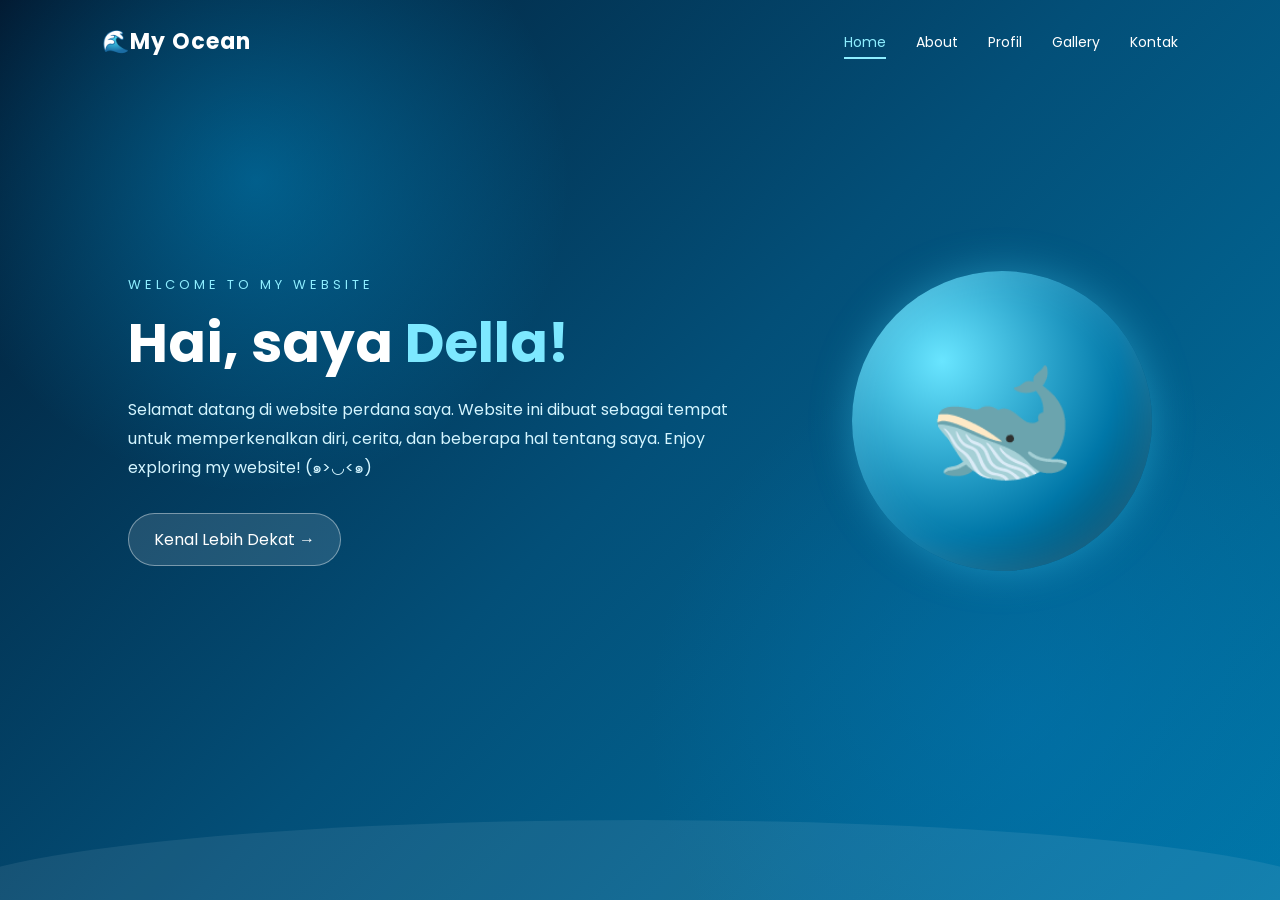
<file: index.html>
<!DOCTYPE html>
<html lang="id">
<head>
    <meta charset="UTF-8">
    <meta name="viewport" content="width=device-width, initial-scale=1.0">
    <title>My Ocean Profile</title>
    <link rel="stylesheet" href="style.css">
</head>

<body>

    <header>
        <nav>
            <div class="logo">🌊My Ocean</div>

            <ul>
                <li><a href="index.html" class="active">Home</a></li>
                <li><a href="about/about.html">About</a></li>
                <li><a href="profil/profil.html">Profil</a></li>
                <li><a href="galery/galery.html">Gallery</a></li>
                <li><a href="kontak/kontak.html">Kontak</a></li>
            </ul>
        </nav>
    </header>

    <main class="home">
        <div class="home-text">
            <p class="small-text">WELCOME TO MY WEBSITE</p>

            <h1>Hai, saya <span>Della!</span></h1>

            <p>
                Selamat datang di website perdana saya.
                Website ini dibuat sebagai tempat untuk
                memperkenalkan diri, cerita, dan beberapa
                hal tentang saya.
                Enjoy exploring my website! (๑>◡<๑)
            </p>

            <a href="about/about.html" class="button">Kenal Lebih Dekat →</a>
        </div>

        <div class="home-image">
            <div class="ocean-circle">
                🐋
            </div>
        </div>
    </main>

    <div class="wave"></div>

</body>
</html>

<!DOCTYPE html>
<html lang="id">
<head>
    <meta charset="UTF-8">
    <meta name="viewport" content="width=device-width, initial-scale=1.0">
    <title>About Me</title>
    <link rel="stylesheet" href="style.css">
</head>

</body>
</html>
</file>
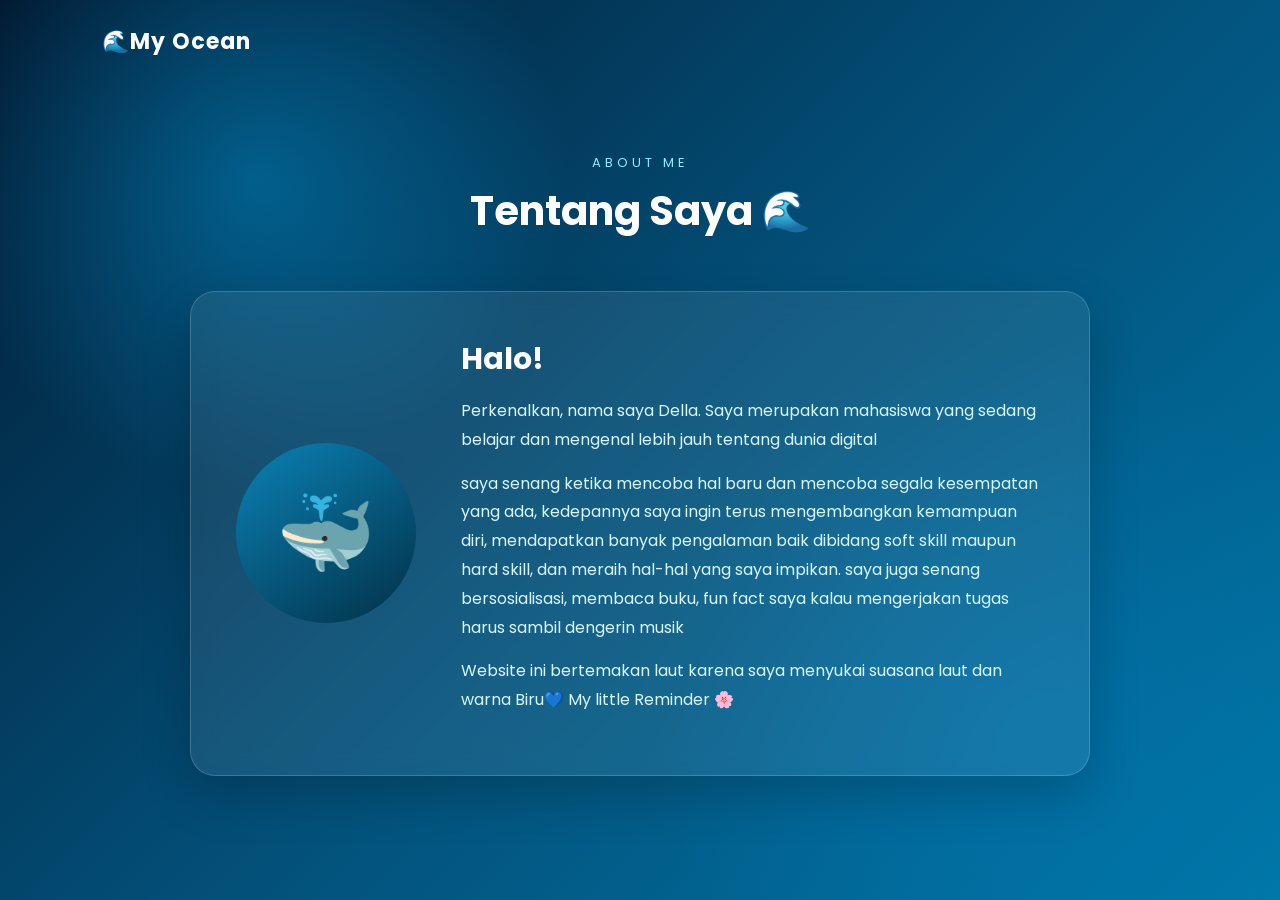
<file: about.html>
<!DOCTYPE html>
<html lang="id">
<head>
    <meta charset="UTF-8">
    <meta name="viewport" content="width=device-width, initial-scale=1.0">
    <title>About Me</title>
    <link rel="stylesheet" href="style.css"
</head>

<body>

    <header>
        <nav>
            <div class="logo">🌊My Ocean</div>
        </nav>
    </header>

    <section class="page">
        <div class="page-title">
            <p>ABOUT ME</p>
            <h1>Tentang Saya 🌊</h1>
        </div>

        <div class="about-card">

            <div class="about-icon">
                🐳
            </div>

            <div class="about-text">
                <h2>Halo!</h2>

                <p>
                    Perkenalkan, nama saya Della. Saya merupakan
                    mahasiswa yang sedang belajar dan mengenal lebih
                    jauh tentang dunia digital
                </p>

                <p>
                    saya senang ketika mencoba hal baru dan mencoba segala
                    kesempatan yang ada, kedepannya saya ingin terus mengembangkan
                    kemampuan diri, mendapatkan banyak pengalaman baik dibidang soft 
                    skill maupun hard skill, dan meraih hal-hal yang saya impikan.
                    saya juga senang bersosialisasi, membaca buku, fun fact saya kalau
                    mengerjakan tugas harus sambil dengerin musik
                </p>

                <p>
                    Website ini bertemakan laut karena saya menyukai
                    suasana laut dan warna Biru💙
                    My little Reminder 🌸
                </p>
            </div>

        </div>
    </section>

</body>
</html>
</file>
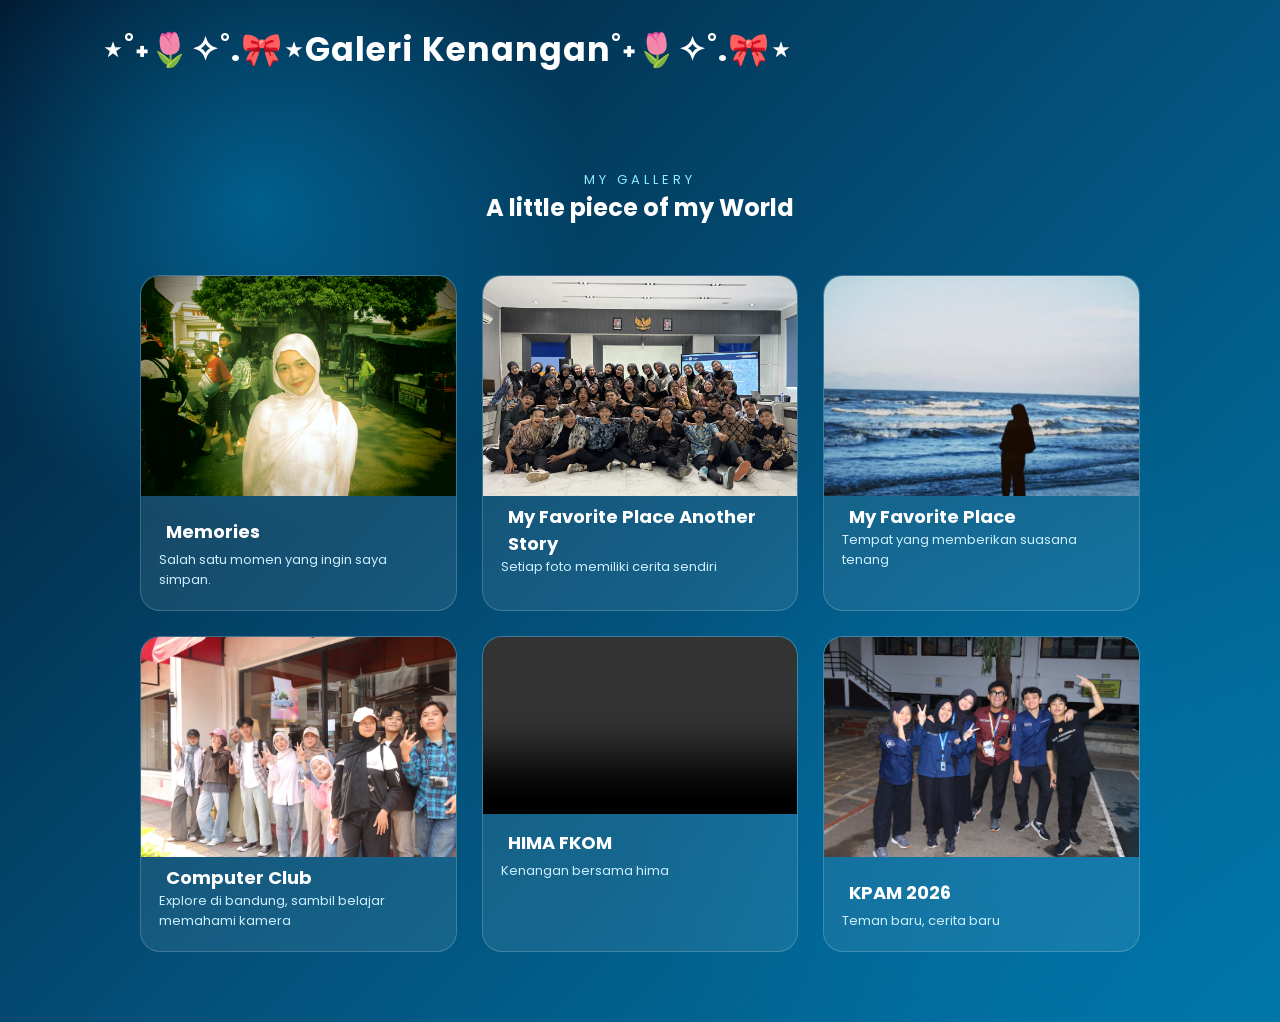
<file: galery/galery.html>
<!DOCTYPE html>
<html lang="id">
<head>
    <meta charset="UTF-8">
    <meta name="viewport" content="width=device-width, initial-scale=1.0">
    <title>Gallery</title>
    <link rel="stylesheet" href="style.css">
</head>

<body>

    <header>
        <nav>
            <div class="logo"><h1>⋆˚˖🌷✧˚.🎀⋆Galeri Kenangan˚˖🌷✧˚.🎀⋆</h1></div>
        </nav>
    </header>

    <section class="page">

        <div class="page-title">
            <p>MY GALLERY</p>
            <h2>A little piece of my World</h2>
        </div>

        <div class="gallery">

            <div class="gallery-card">
                <img src="fotoku/aku.jpg" width=300 height=200 alt="aku" usermap="picturemap">
                <h3 style="font-size: 18px; text-align: left; padding-left: 25px;">Memories</h3>
                <p>Salah satu momen yang ingin saya simpan.</p>
            </div>

            <div class="gallery-card">
                <img src="fotoku/Fkom.jpg" width=300 height=200 alt="FKOM" usermap="picturemap">
                <h4  style="font-size: 18px; text-align: left; padding-left: 25px;">My Favorite Place Another Story</h4>
                <p>Setiap foto memiliki cerita sendiri</p>
            </div>

            <div class="gallery-card">
                <img src="fotoku/laut.jpg" width=300 height=200 alt="laut" usermap="picturemap">
                <h5  style="font-size: 18px; text-align: left; padding-left: 25px;">My Favorite Place</h5>
                <p>Tempat yang memberikan suasana tenang</p>
            </div>

            <div class="gallery-card">
                <img src="fotoku/cc.jpg" width=300 height=200 alt="Computer Club" usermap="picturemap">
                <h6 style="font-size: 18px; text-align: left; padding-left: 25px;">Computer Club</h6>
                <p>Explore di bandung, sambil belajar memahami kamera</p>
            </div>

         <div class="gallery-card video-card">
    <div class="video-frame">
        <video controls
               style="width: 100%; aspect-ratio: 16 / 9; height: auto; object-fit: contain; display: block;">
            <source src="video/videohima.mp4" type="video/mp4">
        </video>
    </div>

    <div class="gallery-info">
        <h3 style="font-size: 18px; padding-left: 25px;">
            HIMA FKOM
        </h3>
        <p>Kenangan bersama hima</p>
    </div>
    </div>

        <div class="gallery-card">
                <img src="fotoku/kpam.jpg" width=300 height=200 alt="KPAM" usermap="picturemap">
                <h3 style="font-size: 18px; text-align: left; padding-left: 25px;">
                    KPAM 2026</h3>
                <p>Teman baru, cerita baru</p>
            </div>
        </div>

    </section>
</body>
</html>
</file>
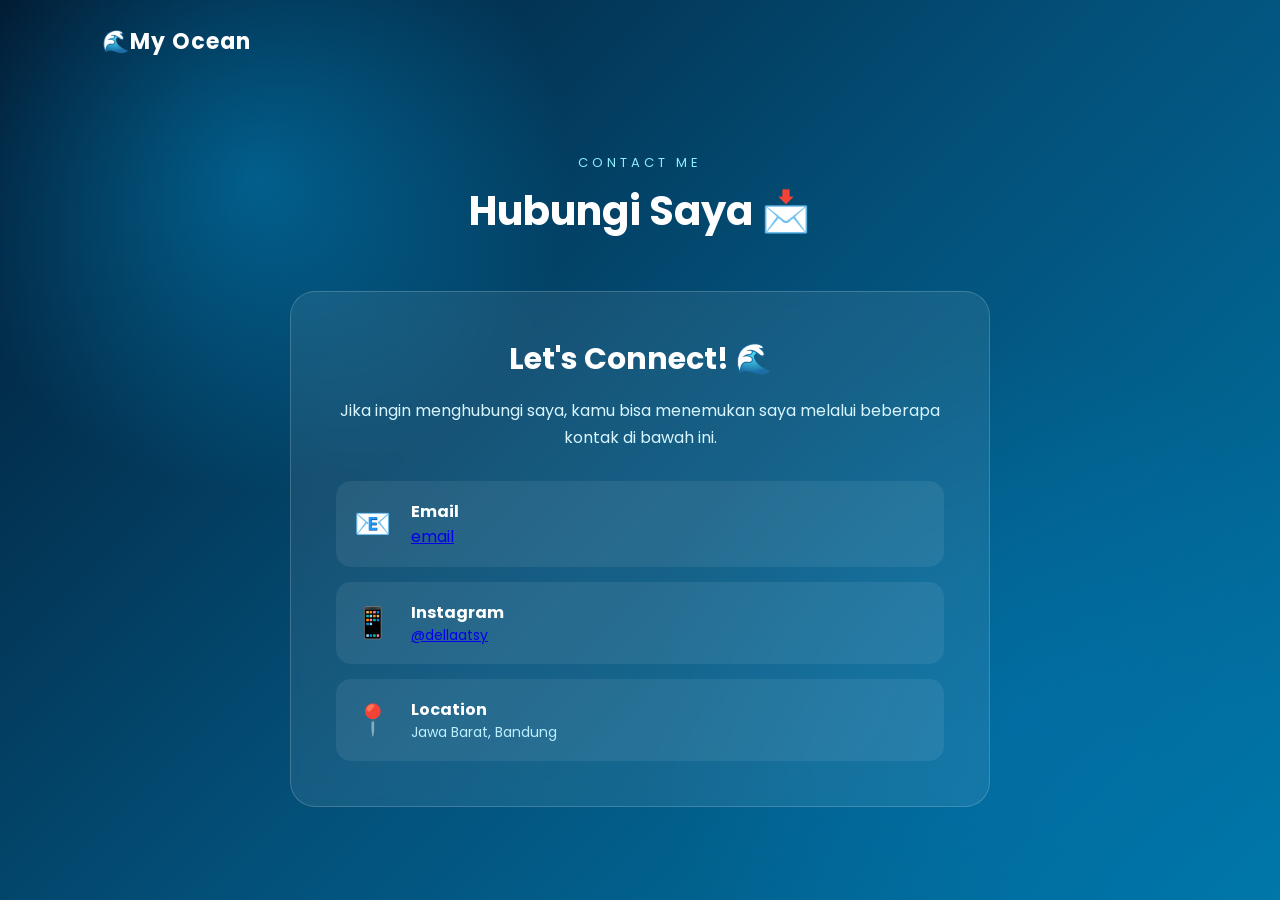
<file: kontak/kontak.html>
<!DOCTYPE html>
<html lang="id">
<head>
    <meta charset="UTF-8">
    <meta name="viewport" content="width=device-width, initial-scale=1.0">
    <title>Kontak</title>
    <link rel="stylesheet" href="style.css">
</head>

<body>

    <header>
        <nav>
            <div class="logo">🌊My Ocean</div>
        </nav>
    </header>

    <section class="page">

        <div class="page-title">
            <p>CONTACT ME</p>
            <h1>Hubungi Saya 📩</h1>
        </div>

        <div class="contact-card">

            <h2>Let's Connect! 🌊</h2>

            <p>
                Jika ingin menghubungi saya, kamu bisa menemukan
                saya melalui beberapa kontak di bawah ini.
            </p>

            <div class="contact-list">

                <div class="contact-item">
                    <span>📧</span>
                    <div>
                        <h3>Email</h3>
                        <a href="mailto:dellanatasyarukmana.gmail.com">email</a>
                    </div>
                </div>

                <div class="contact-item">
                    <span>📱</span>
                    <div>
                        <h3>Instagram</h3>
                        <p> 
                        <a href="https://www.instagram.com/dellaatsy/" target="_blank">
                            @dellaatsy
                        </a>
                    </p>
                    </div>
                </div>

                <div class="contact-item">
                    <span>📍</span>
                    <div>
                        <h3>Location</h3>
                        <p>Jawa Barat, Bandung</p>
                    </div>
                </div>

            </div>

        </div>

    </section>

</body>
</html>
</file>
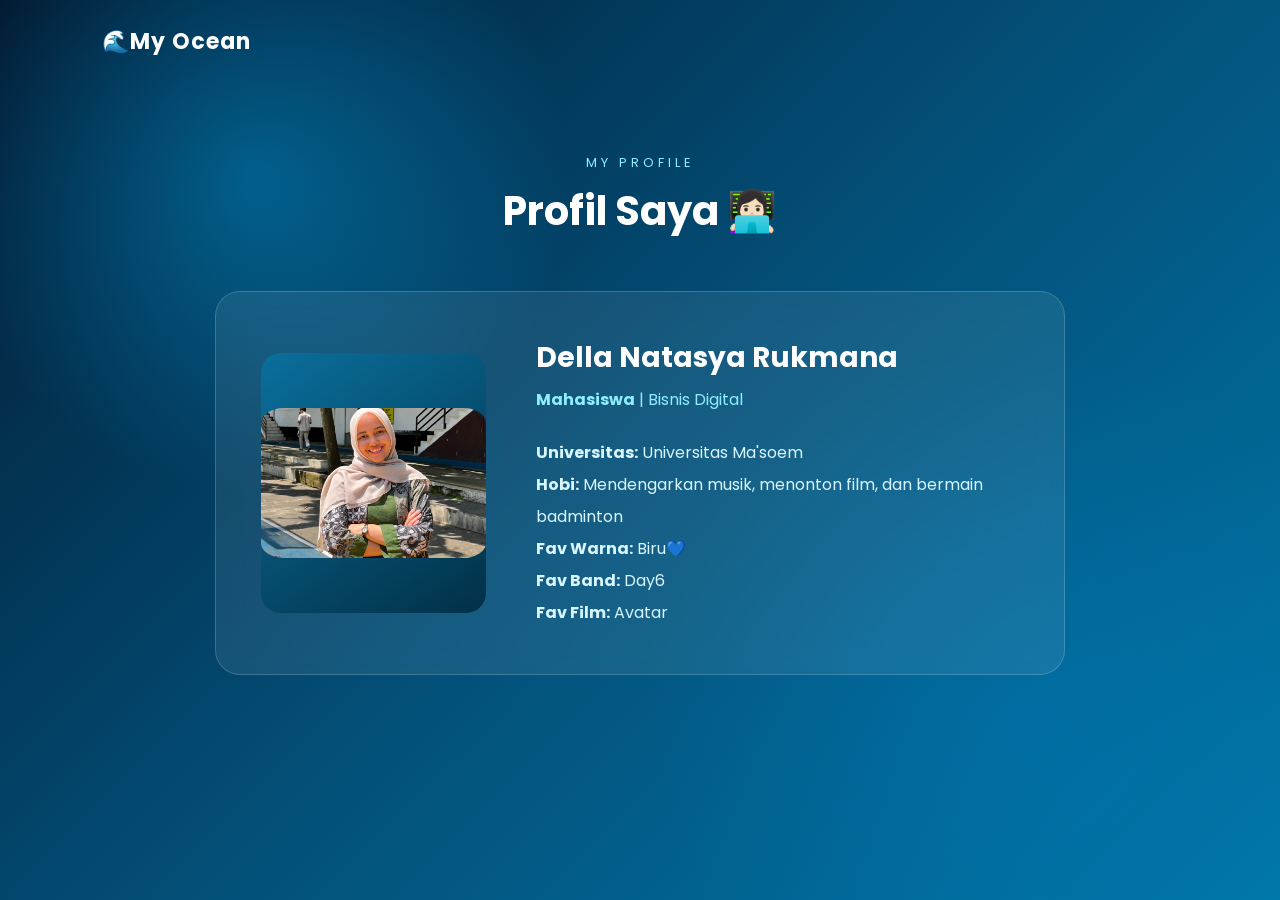
<file: profil/profil.html>
<!DOCTYPE html>
<html lang="id">
<head>
    <meta charset="UTF-8">
    <meta name="viewport" content="width=device-width, initial-scale=1.0">
    <title>Profil Saya</title>
    <link rel="stylesheet" href="style.css">
</head>

<body>

    <header>
        <nav>
            <div class="logo">🌊My Ocean</div>
        </nav>
    </header>

    <section class="page">

        <div class="page-title">
            <p>MY PROFILE</p>
            <h1>Profil Saya 👩🏻‍💻</h1>
        </div>

        <div class="profile-card">

            <div class="profile-photo">
                <img src="me/delnat.jpg" alt="foto profil"
                style="width: 250px; height: 150px; object-fit: cover; border-radius: 10%;">
            </div>

            <div class="profile-info">

                <h2>Della Natasya Rukmana</h2>

                <p>
                    <strong>Mahasiswa</strong> | Bisnis Digital
                </p>

                <div class="info-list">
                    <p><strong>Universitas:</strong> Universitas Ma'soem</p>
                    <p><strong>Hobi:</strong> Mendengarkan musik, menonton film, dan bermain badminton</p>
                    <p><strong>Fav Warna:</strong> Biru💙</p>
                    <p><strong>Fav Band:</strong> Day6</p>
                    <p><strong>Fav Film:</strong> Avatar</p>
                </div>

            </div>

        </div>

    </section>

</body>
</html>
</file>
<file: style.css>
@import url('https://fonts.googleapis.com/css2?family=Poppins:wght@300;400;500;600;700&display=swap');

* {
    margin: 0;
    padding: 0;
    box-sizing: border-box;
}

body {
    font-family: 'Poppins', sans-serif;
    min-height: 100vh;
    color: white;

    background:
        radial-gradient(circle at 20% 20%, rgba(0, 183, 255, 0.35), transparent 25%),
        radial-gradient(circle at 80% 80%, rgba(0, 119, 182, 0.4), transparent 30%),
        linear-gradient(135deg, #021b33, #034f78, #0077a8);

    overflow-x: hidden;
}

/* NAVBAR */

header {
    width: 100%;
    padding: 25px 8%;
    position: relative;
    z-index: 10;
}

nav {
    display: flex;
    justify-content: space-between;
    align-items: center;
}

.logo {
    font-size: 22px;
    font-weight: 700;
    letter-spacing: 1px;
}

nav ul {
    display: flex;
    list-style: none;
    gap: 30px;
}

nav ul li a {
    color: white;
    text-decoration: none;
    font-size: 14px;
    position: relative;
    transition: 0.3s;
}

nav ul li a:hover,
nav ul li a.active {
    color: #8eeeff;
}

nav ul li a::after {
    content: "";
    width: 0;
    height: 2px;
    background: #8eeeff;

    position: absolute;
    bottom: -7px;
    left: 0;

    transition: 0.3s;
}

nav ul li a:hover::after,
nav ul li a.active::after {
    width: 100%;
}


/* HOME */

.home {
    min-height: 75vh;
    padding: 50px 10%;

    display: flex;
    align-items: center;
    justify-content: space-between;
    gap: 50px;
}

.home-text {
    max-width: 600px;
}

.small-text {
    color: #8eeeff;
    letter-spacing: 4px;
    font-size: 13px;
    margin-bottom: 15px;
}

.home-text h1 {
    font-size: 55px;
    line-height: 1.2;
    margin-bottom: 20px;
}

.home-text h1 span {
    color: #7de8ff;
}

.home-text > p:not(.small-text) {
    color: #d4f5ff;
    line-height: 1.8;
    margin-bottom: 30px;
}

.button {
    display: inline-block;
    padding: 13px 25px;

    background: rgba(255,255,255,0.12);
    border: 1px solid rgba(255,255,255,0.4);
    border-radius: 30px;

    color: white;
    text-decoration: none;

    transition: 0.3s;
}

.button:hover {
    background: rgba(255,255,255,0.25);
    transform: translateY(-3px);
}


/* LINGKARAN IKAN PAUS */

.home-image {
    display: flex;
    justify-content: center;
    align-items: center;
}

.ocean-circle {
    width: 300px;
    height: 300px;

    display: flex;
    justify-content: center;
    align-items: center;

    font-size: 120px;

    border-radius: 50%;

    background:
        radial-gradient(circle at 30% 30%, #69e5ff, #0077a8 60%, #023047);

    box-shadow:
        0 0 40px rgba(73, 220, 255, 0.35),
        inset 0 0 40px rgba(255,255,255,0.15);

    animation: floating 4s ease-in-out infinite;
}

@keyframes floating {

    0%, 100% {
        transform: translateY(0);
    }

    50% {
        transform: translateY(-15px);
    }
}


/* WAVE */

.wave {
    position: fixed;
    bottom: -80px;
    left: -5%;
    width: 110%;
    height: 160px;

    background: rgba(255,255,255,0.08);

    border-radius: 50% 50% 0 0;
}


/* HALAMAN LAIN */

.page {
    padding: 70px 10%;
    min-height: 80vh;
}

.page-title {
    text-align: center;
    margin-bottom: 50px;
}

.page-title p {
    color: #8eeeff;
    font-size: 13px;
    letter-spacing: 4px;
}

.page-title h1 {
    font-size: 40px;
    margin-top: 8px;
}


/* ABOUT */

.about-card {
    max-width: 900px;
    margin: auto;

    display: flex;
    align-items: center;
    gap: 45px;

    padding: 45px;

    background: rgba(255,255,255,0.08);
    border: 1px solid rgba(255,255,255,0.18);

    border-radius: 25px;

    backdrop-filter: blur(12px);

    box-shadow: 0 20px 50px rgba(0,0,0,0.2);
}

.about-icon {
    min-width: 180px;
    height: 180px;

    display: flex;
    align-items: center;
    justify-content: center;

    border-radius: 50%;

    font-size: 80px;

    background: linear-gradient(145deg, #0b82b5, #023047);
}

.about-text h2 {
    font-size: 30px;
    margin-bottom: 15px;
}

.about-text p {
    color: #d8f6ff;
    line-height: 1.8;
    margin-bottom: 15px;
}


/* PROFILE */

.profile-card {
    max-width: 850px;
    margin: auto;

    display: flex;
    align-items: center;
    gap: 50px;

    padding: 45px;

    background: rgba(255,255,255,0.08);
    border: 1px solid rgba(255,255,255,0.18);

    border-radius: 25px;

    backdrop-filter: blur(12px);
}

.profile-photo {
    min-width: 220px;
    height: 260px;

    display: flex;
    align-items: center;
    justify-content: center;

    border-radius: 20px;

    background: linear-gradient(145deg, #0a6f9c, #023047);

    font-size: 100px;
}

.profile-info h2 {
    font-size: 28px;
    margin-bottom: 8px;
}

.profile-info > p {
    color: #8eeeff;
    margin-bottom: 25px;
}

.info-list {
    line-height: 2;
    color: #d8f6ff;
}


/* GALLERY */

.gallery {
    max-width: 1000px;
    margin: auto;

    display: grid;
    grid-template-columns: repeat(3, 1fr);

    gap: 25px;
}

.gallery-card {
    background: rgba(255,255,255,0.08);

    border: 1px solid rgba(255,255,255,0.18);

    border-radius: 20px;

    overflow: hidden;

    transition: 0.3s;
}

.gallery-card:hover {
    transform: translateY(-8px);
    background: rgba(255,255,255,0.13);
}

.gallery-card img {
    width: 100%;
    height: 220px;

    object-fit: cover;
}

.gallery-card h3 {
    padding: 15px 18px 5px;
}

.gallery-card p {
    padding: 0 18px 20px;

    color: #ccefff;
    font-size: 13px;
}

.video-card {
    grid-column: 2;
}

.video-frame {
    background: white;
    padding: 10px;
    padding-bottom: 30px;
}

.video-frame video {
    width: 100%;
    aspect-ratio: 16 / 9;
    height: auto;

    object-fit: contain;
    display: block;

    background: black;
}

.gallery-info {
    padding: 15px 18px 20px;
}

.gallery-info h3 {
    margin-bottom: 5px;
}

.gallery-info p {
    color: #ccefff;
    font-size: 13px;
    line-height: 1.6;
}

.video-card {
    grid-column: 2;
    grid-row: 2;
}

.last-photo {
    grid-column: 3;
    grid-row: 2;
    align-self: start;
}


/* CONTACT */

.contact-card {
    max-width: 700px;
    margin: auto;

    padding: 45px;

    text-align: center;

    background: rgba(255,255,255,0.08);
    border: 1px solid rgba(255,255,255,0.18);

    border-radius: 25px;

    backdrop-filter: blur(12px);
}

.contact-card h2 {
    font-size: 30px;
    margin-bottom: 15px;
}

.contact-card > p {
    color: #d8f6ff;
    line-height: 1.7;
    margin-bottom: 30px;
}

.contact-list {
    display: flex;
    flex-direction: column;
    gap: 15px;
}

.contact-item {
    display: flex;
    align-items: center;
    text-align: left;

    padding: 18px;

    background: rgba(255,255,255,0.07);

    border-radius: 15px;
}

.contact-item span {
    font-size: 30px;
    margin-right: 20px;
}

.contact-item h3 {
    font-size: 16px;
}

.contact-item p {
    color: #bcefff;
    font-size: 14px;
}


/* RESPONSIVE */

@media (max-width: 768px) {

    nav {
        flex-direction: column;
        gap: 20px;
    }

    nav ul {
        gap: 15px;
        flex-wrap: wrap;
        justify-content: center;
    }

    .home {
        flex-direction: column-reverse;
        text-align: center;
        padding-top: 30px;
    }

    .home-text h1 {
        font-size: 40px;
    }

    .ocean-circle {
        width: 220px;
        height: 220px;
        font-size: 80px;
    }

    .about-card,
    .profile-card {
        flex-direction: column;
        text-align: center;
    }

    .gallery {
        grid-template-columns: 1fr;
    }

}
</file>
<file: galery/style.css>
@import url('https://fonts.googleapis.com/css2?family=Poppins:wght@300;400;500;600;700&display=swap');

* {
    margin: 0;
    padding: 0;
    box-sizing: border-box;
}

body {
    font-family: 'Poppins', sans-serif;
    min-height: 100vh;
    color: white;

    background:
        radial-gradient(circle at 20% 20%, rgba(0, 183, 255, 0.35), transparent 25%),
        radial-gradient(circle at 80% 80%, rgba(0, 119, 182, 0.4), transparent 30%),
        linear-gradient(135deg, #021b33, #034f78, #0077a8);

    overflow-x: hidden;
}

/* NAVBAR */

header {
    width: 100%;
    padding: 25px 8%;
    position: relative;
    z-index: 10;
}

nav {
    display: flex;
    justify-content: space-between;
    align-items: center;
}

.logo {
    font-size: 22px;
    font-weight: 700;
    letter-spacing: 1px;
}

nav ul {
    display: flex;
    list-style: none;
    gap: 30px;
}

nav ul li a {
    color: white;
    text-decoration: none;
    font-size: 14px;
    position: relative;
    transition: 0.3s;
}

nav ul li a:hover,
nav ul li a.active {
    color: #8eeeff;
}

nav ul li a::after {
    content: "";
    width: 0;
    height: 2px;
    background: #8eeeff;

    position: absolute;
    bottom: -7px;
    left: 0;

    transition: 0.3s;
}

nav ul li a:hover::after,
nav ul li a.active::after {
    width: 100%;
}


/* HOME */

.home {
    min-height: 75vh;
    padding: 50px 10%;

    display: flex;
    align-items: center;
    justify-content: space-between;
    gap: 50px;
}

.home-text {
    max-width: 600px;
}

.small-text {
    color: #8eeeff;
    letter-spacing: 4px;
    font-size: 13px;
    margin-bottom: 15px;
}

.home-text h1 {
    font-size: 55px;
    line-height: 1.2;
    margin-bottom: 20px;
}

.home-text h1 span {
    color: #7de8ff;
}

.home-text > p:not(.small-text) {
    color: #d4f5ff;
    line-height: 1.8;
    margin-bottom: 30px;
}

.button {
    display: inline-block;
    padding: 13px 25px;

    background: rgba(255,255,255,0.12);
    border: 1px solid rgba(255,255,255,0.4);
    border-radius: 30px;

    color: white;
    text-decoration: none;

    transition: 0.3s;
}

.button:hover {
    background: rgba(255,255,255,0.25);
    transform: translateY(-3px);
}


/* LINGKARAN IKAN PAUS */

.home-image {
    display: flex;
    justify-content: center;
    align-items: center;
}

.ocean-circle {
    width: 300px;
    height: 300px;

    display: flex;
    justify-content: center;
    align-items: center;

    font-size: 120px;

    border-radius: 50%;

    background:
        radial-gradient(circle at 30% 30%, #69e5ff, #0077a8 60%, #023047);

    box-shadow:
        0 0 40px rgba(73, 220, 255, 0.35),
        inset 0 0 40px rgba(255,255,255,0.15);

    animation: floating 4s ease-in-out infinite;
}

@keyframes floating {

    0%, 100% {
        transform: translateY(0);
    }

    50% {
        transform: translateY(-15px);
    }
}


/* WAVE */

.wave {
    position: fixed;
    bottom: -80px;
    left: -5%;
    width: 110%;
    height: 160px;

    background: rgba(255,255,255,0.08);

    border-radius: 50% 50% 0 0;
}


/* HALAMAN LAIN */

.page {
    padding: 70px 10%;
    min-height: 80vh;
}

.page-title {
    text-align: center;
    margin-bottom: 50px;
}

.page-title p {
    color: #8eeeff;
    font-size: 13px;
    letter-spacing: 4px;
}

.page-title h1 {
    font-size: 40px;
    margin-top: 8px;
}


/* ABOUT */

.about-card {
    max-width: 900px;
    margin: auto;

    display: flex;
    align-items: center;
    gap: 45px;

    padding: 45px;

    background: rgba(255,255,255,0.08);
    border: 1px solid rgba(255,255,255,0.18);

    border-radius: 25px;

    backdrop-filter: blur(12px);

    box-shadow: 0 20px 50px rgba(0,0,0,0.2);
}

.about-icon {
    min-width: 180px;
    height: 180px;

    display: flex;
    align-items: center;
    justify-content: center;

    border-radius: 50%;

    font-size: 80px;

    background: linear-gradient(145deg, #0b82b5, #023047);
}

.about-text h2 {
    font-size: 30px;
    margin-bottom: 15px;
}

.about-text p {
    color: #d8f6ff;
    line-height: 1.8;
    margin-bottom: 15px;
}


/* PROFILE */

.profile-card {
    max-width: 850px;
    margin: auto;

    display: flex;
    align-items: center;
    gap: 50px;

    padding: 45px;

    background: rgba(255,255,255,0.08);
    border: 1px solid rgba(255,255,255,0.18);

    border-radius: 25px;

    backdrop-filter: blur(12px);
}

.profile-photo {
    min-width: 220px;
    height: 260px;

    display: flex;
    align-items: center;
    justify-content: center;

    border-radius: 20px;

    background: linear-gradient(145deg, #0a6f9c, #023047);

    font-size: 100px;
}

.profile-info h2 {
    font-size: 28px;
    margin-bottom: 8px;
}

.profile-info > p {
    color: #8eeeff;
    margin-bottom: 25px;
}

.info-list {
    line-height: 2;
    color: #d8f6ff;
}


/* GALLERY */

.gallery {
    max-width: 1000px;
    margin: auto;

    display: grid;
    grid-template-columns: repeat(3, 1fr);

    gap: 25px;
}

.gallery-card {
    background: rgba(255,255,255,0.08);

    border: 1px solid rgba(255,255,255,0.18);

    border-radius: 20px;

    overflow: hidden;

    transition: 0.3s;
}

.gallery-card:hover {
    transform: translateY(-8px);
    background: rgba(255,255,255,0.13);
}

.gallery-card img {
    width: 100%;
    height: 220px;

    object-fit: cover;
}

.gallery-card h3 {
    padding: 15px 18px 5px;
}

.gallery-card p {
    padding: 0 18px 20px;

    color: #ccefff;
    font-size: 13px;
}


/* CONTACT */

.contact-card {
    max-width: 700px;
    margin: auto;

    padding: 45px;

    text-align: center;

    background: rgba(255,255,255,0.08);
    border: 1px solid rgba(255,255,255,0.18);

    border-radius: 25px;

    backdrop-filter: blur(12px);
}

.contact-card h2 {
    font-size: 30px;
    margin-bottom: 15px;
}

.contact-card > p {
    color: #d8f6ff;
    line-height: 1.7;
    margin-bottom: 30px;
}

.contact-list {
    display: flex;
    flex-direction: column;
    gap: 15px;
}

.contact-item {
    display: flex;
    align-items: center;
    text-align: left;

    padding: 18px;

    background: rgba(255,255,255,0.07);

    border-radius: 15px;
}

.contact-item span {
    font-size: 30px;
    margin-right: 20px;
}

.contact-item h3 {
    font-size: 16px;
}

.contact-item p {
    color: #bcefff;
    font-size: 14px;
}


/* RESPONSIVE */

@media (max-width: 768px) {

    nav {
        flex-direction: column;
        gap: 20px;
    }

    nav ul {
        gap: 15px;
        flex-wrap: wrap;
        justify-content: center;
    }

    .home {
        flex-direction: column-reverse;
        text-align: center;
        padding-top: 30px;
    }

    .home-text h1 {
        font-size: 40px;
    }

    .ocean-circle {
        width: 220px;
        height: 220px;
        font-size: 80px;
    }

    .about-card,
    .profile-card {
        flex-direction: column;
        text-align: center;
    }

    .gallery {
        grid-template-columns: 1fr;
    }

}
</file>
<file: kontak/style.css>
@import url('https://fonts.googleapis.com/css2?family=Poppins:wght@300;400;500;600;700&display=swap');

* {
    margin: 0;
    padding: 0;
    box-sizing: border-box;
}

body {
    font-family: 'Poppins', sans-serif;
    min-height: 100vh;
    color: white;

    background:
        radial-gradient(circle at 20% 20%, rgba(0, 183, 255, 0.35), transparent 25%),
        radial-gradient(circle at 80% 80%, rgba(0, 119, 182, 0.4), transparent 30%),
        linear-gradient(135deg, #021b33, #034f78, #0077a8);

    overflow-x: hidden;
}

/* NAVBAR */

header {
    width: 100%;
    padding: 25px 8%;
    position: relative;
    z-index: 10;
}

nav {
    display: flex;
    justify-content: space-between;
    align-items: center;
}

.logo {
    font-size: 22px;
    font-weight: 700;
    letter-spacing: 1px;
}

nav ul {
    display: flex;
    list-style: none;
    gap: 30px;
}

nav ul li a {
    color: white;
    text-decoration: none;
    font-size: 14px;
    position: relative;
    transition: 0.3s;
}

nav ul li a:hover,
nav ul li a.active {
    color: #8eeeff;
}

nav ul li a::after {
    content: "";
    width: 0;
    height: 2px;
    background: #8eeeff;

    position: absolute;
    bottom: -7px;
    left: 0;

    transition: 0.3s;
}

nav ul li a:hover::after,
nav ul li a.active::after {
    width: 100%;
}


/* HOME */

.home {
    min-height: 75vh;
    padding: 50px 10%;

    display: flex;
    align-items: center;
    justify-content: space-between;
    gap: 50px;
}

.home-text {
    max-width: 600px;
}

.small-text {
    color: #8eeeff;
    letter-spacing: 4px;
    font-size: 13px;
    margin-bottom: 15px;
}

.home-text h1 {
    font-size: 55px;
    line-height: 1.2;
    margin-bottom: 20px;
}

.home-text h1 span {
    color: #7de8ff;
}

.home-text > p:not(.small-text) {
    color: #d4f5ff;
    line-height: 1.8;
    margin-bottom: 30px;
}

.button {
    display: inline-block;
    padding: 13px 25px;

    background: rgba(255,255,255,0.12);
    border: 1px solid rgba(255,255,255,0.4);
    border-radius: 30px;

    color: white;
    text-decoration: none;

    transition: 0.3s;
}

.button:hover {
    background: rgba(255,255,255,0.25);
    transform: translateY(-3px);
}


/* LINGKARAN IKAN PAUS */

.home-image {
    display: flex;
    justify-content: center;
    align-items: center;
}

.ocean-circle {
    width: 300px;
    height: 300px;

    display: flex;
    justify-content: center;
    align-items: center;

    font-size: 120px;

    border-radius: 50%;

    background:
        radial-gradient(circle at 30% 30%, #69e5ff, #0077a8 60%, #023047);

    box-shadow:
        0 0 40px rgba(73, 220, 255, 0.35),
        inset 0 0 40px rgba(255,255,255,0.15);

    animation: floating 4s ease-in-out infinite;
}

@keyframes floating {

    0%, 100% {
        transform: translateY(0);
    }

    50% {
        transform: translateY(-15px);
    }
}


/* WAVE */

.wave {
    position: fixed;
    bottom: -80px;
    left: -5%;
    width: 110%;
    height: 160px;

    background: rgba(255,255,255,0.08);

    border-radius: 50% 50% 0 0;
}


/* HALAMAN LAIN */

.page {
    padding: 70px 10%;
    min-height: 80vh;
}

.page-title {
    text-align: center;
    margin-bottom: 50px;
}

.page-title p {
    color: #8eeeff;
    font-size: 13px;
    letter-spacing: 4px;
}

.page-title h1 {
    font-size: 40px;
    margin-top: 8px;
}


/* ABOUT */

.about-card {
    max-width: 900px;
    margin: auto;

    display: flex;
    align-items: center;
    gap: 45px;

    padding: 45px;

    background: rgba(255,255,255,0.08);
    border: 1px solid rgba(255,255,255,0.18);

    border-radius: 25px;

    backdrop-filter: blur(12px);

    box-shadow: 0 20px 50px rgba(0,0,0,0.2);
}

.about-icon {
    min-width: 180px;
    height: 180px;

    display: flex;
    align-items: center;
    justify-content: center;

    border-radius: 50%;

    font-size: 80px;

    background: linear-gradient(145deg, #0b82b5, #023047);
}

.about-text h2 {
    font-size: 30px;
    margin-bottom: 15px;
}

.about-text p {
    color: #d8f6ff;
    line-height: 1.8;
    margin-bottom: 15px;
}


/* PROFILE */

.profile-card {
    max-width: 850px;
    margin: auto;

    display: flex;
    align-items: center;
    gap: 50px;

    padding: 45px;

    background: rgba(255,255,255,0.08);
    border: 1px solid rgba(255,255,255,0.18);

    border-radius: 25px;

    backdrop-filter: blur(12px);
}

.profile-photo {
    min-width: 220px;
    height: 260px;

    display: flex;
    align-items: center;
    justify-content: center;

    border-radius: 20px;

    background: linear-gradient(145deg, #0a6f9c, #023047);

    font-size: 100px;
}

.profile-info h2 {
    font-size: 28px;
    margin-bottom: 8px;
}

.profile-info > p {
    color: #8eeeff;
    margin-bottom: 25px;
}

.info-list {
    line-height: 2;
    color: #d8f6ff;
}


/* GALLERY */

.gallery {
    max-width: 1000px;
    margin: auto;

    display: grid;
    grid-template-columns: repeat(3, 1fr);

    gap: 25px;
}

.gallery-card {
    background: rgba(255,255,255,0.08);

    border: 1px solid rgba(255,255,255,0.18);

    border-radius: 20px;

    overflow: hidden;

    transition: 0.3s;
}

.gallery-card:hover {
    transform: translateY(-8px);
    background: rgba(255,255,255,0.13);
}

.gallery-card img {
    width: 100%;
    height: 220px;

    object-fit: cover;
}

.gallery-card h3 {
    padding: 15px 18px 5px;
}

.gallery-card p {
    padding: 0 18px 20px;

    color: #ccefff;
    font-size: 13px;
}


/* CONTACT */

.contact-card {
    max-width: 700px;
    margin: auto;

    padding: 45px;

    text-align: center;

    background: rgba(255,255,255,0.08);
    border: 1px solid rgba(255,255,255,0.18);

    border-radius: 25px;

    backdrop-filter: blur(12px);
}

.contact-card h2 {
    font-size: 30px;
    margin-bottom: 15px;
}

.contact-card > p {
    color: #d8f6ff;
    line-height: 1.7;
    margin-bottom: 30px;
}

.contact-list {
    display: flex;
    flex-direction: column;
    gap: 15px;
}

.contact-item {
    display: flex;
    align-items: center;
    text-align: left;

    padding: 18px;

    background: rgba(255,255,255,0.07);

    border-radius: 15px;
}

.contact-item span {
    font-size: 30px;
    margin-right: 20px;
}

.contact-item h3 {
    font-size: 16px;
}

.contact-item p {
    color: #bcefff;
    font-size: 14px;
}


/* RESPONSIVE */

@media (max-width: 768px) {

    nav {
        flex-direction: column;
        gap: 20px;
    }

    nav ul {
        gap: 15px;
        flex-wrap: wrap;
        justify-content: center;
    }

    .home {
        flex-direction: column-reverse;
        text-align: center;
        padding-top: 30px;
    }

    .home-text h1 {
        font-size: 40px;
    }

    .ocean-circle {
        width: 220px;
        height: 220px;
        font-size: 80px;
    }

    .about-card,
    .profile-card {
        flex-direction: column;
        text-align: center;
    }

    .gallery {
        grid-template-columns: 1fr;
    }

}
</file>
<file: profil/style.css>
@import url('https://fonts.googleapis.com/css2?family=Poppins:wght@300;400;500;600;700&display=swap');

* {
    margin: 0;
    padding: 0;
    box-sizing: border-box;
}

body {
    font-family: 'Poppins', sans-serif;
    min-height: 100vh;
    color: white;

    background:
        radial-gradient(circle at 20% 20%, rgba(0, 183, 255, 0.35), transparent 25%),
        radial-gradient(circle at 80% 80%, rgba(0, 119, 182, 0.4), transparent 30%),
        linear-gradient(135deg, #021b33, #034f78, #0077a8);

    overflow-x: hidden;
}

/* NAVBAR */

header {
    width: 100%;
    padding: 25px 8%;
    position: relative;
    z-index: 10;
}

nav {
    display: flex;
    justify-content: space-between;
    align-items: center;
}

.logo {
    font-size: 22px;
    font-weight: 700;
    letter-spacing: 1px;
}

nav ul {
    display: flex;
    list-style: none;
    gap: 30px;
}

nav ul li a {
    color: white;
    text-decoration: none;
    font-size: 14px;
    position: relative;
    transition: 0.3s;
}

nav ul li a:hover,
nav ul li a.active {
    color: #8eeeff;
}

nav ul li a::after {
    content: "";
    width: 0;
    height: 2px;
    background: #8eeeff;

    position: absolute;
    bottom: -7px;
    left: 0;

    transition: 0.3s;
}

nav ul li a:hover::after,
nav ul li a.active::after {
    width: 100%;
}


/* HOME */

.home {
    min-height: 75vh;
    padding: 50px 10%;

    display: flex;
    align-items: center;
    justify-content: space-between;
    gap: 50px;
}

.home-text {
    max-width: 600px;
}

.small-text {
    color: #8eeeff;
    letter-spacing: 4px;
    font-size: 13px;
    margin-bottom: 15px;
}

.home-text h1 {
    font-size: 55px;
    line-height: 1.2;
    margin-bottom: 20px;
}

.home-text h1 span {
    color: #7de8ff;
}

.home-text > p:not(.small-text) {
    color: #d4f5ff;
    line-height: 1.8;
    margin-bottom: 30px;
}

.button {
    display: inline-block;
    padding: 13px 25px;

    background: rgba(255,255,255,0.12);
    border: 1px solid rgba(255,255,255,0.4);
    border-radius: 30px;

    color: white;
    text-decoration: none;

    transition: 0.3s;
}

.button:hover {
    background: rgba(255,255,255,0.25);
    transform: translateY(-3px);
}


/* LINGKARAN IKAN PAUS */

.home-image {
    display: flex;
    justify-content: center;
    align-items: center;
}

.ocean-circle {
    width: 300px;
    height: 300px;

    display: flex;
    justify-content: center;
    align-items: center;

    font-size: 120px;

    border-radius: 50%;

    background:
        radial-gradient(circle at 30% 30%, #69e5ff, #0077a8 60%, #023047);

    box-shadow:
        0 0 40px rgba(73, 220, 255, 0.35),
        inset 0 0 40px rgba(255,255,255,0.15);

    animation: floating 4s ease-in-out infinite;
}

@keyframes floating {

    0%, 100% {
        transform: translateY(0);
    }

    50% {
        transform: translateY(-15px);
    }
}


/* WAVE */

.wave {
    position: fixed;
    bottom: -80px;
    left: -5%;
    width: 110%;
    height: 160px;

    background: rgba(255,255,255,0.08);

    border-radius: 50% 50% 0 0;
}


/* HALAMAN LAIN */

.page {
    padding: 70px 10%;
    min-height: 80vh;
}

.page-title {
    text-align: center;
    margin-bottom: 50px;
}

.page-title p {
    color: #8eeeff;
    font-size: 13px;
    letter-spacing: 4px;
}

.page-title h1 {
    font-size: 40px;
    margin-top: 8px;
}


/* ABOUT */

.about-card {
    max-width: 900px;
    margin: auto;

    display: flex;
    align-items: center;
    gap: 45px;

    padding: 45px;

    background: rgba(255,255,255,0.08);
    border: 1px solid rgba(255,255,255,0.18);

    border-radius: 25px;

    backdrop-filter: blur(12px);

    box-shadow: 0 20px 50px rgba(0,0,0,0.2);
}

.about-icon {
    min-width: 180px;
    height: 180px;

    display: flex;
    align-items: center;
    justify-content: center;

    border-radius: 50%;

    font-size: 80px;

    background: linear-gradient(145deg, #0b82b5, #023047);
}

.about-text h2 {
    font-size: 30px;
    margin-bottom: 15px;
}

.about-text p {
    color: #d8f6ff;
    line-height: 1.8;
    margin-bottom: 15px;
}


/* PROFILE */

.profile-card {
    max-width: 850px;
    margin: auto;

    display: flex;
    align-items: center;
    gap: 50px;

    padding: 45px;

    background: rgba(255,255,255,0.08);
    border: 1px solid rgba(255,255,255,0.18);

    border-radius: 25px;

    backdrop-filter: blur(12px);
}

.profile-photo {
    min-width: 220px;
    height: 260px;

    display: flex;
    align-items: center;
    justify-content: center;

    border-radius: 20px;

    background: linear-gradient(145deg, #0a6f9c, #023047);

    font-size: 100px;
}

.profile-info h2 {
    font-size: 28px;
    margin-bottom: 8px;
}

.profile-info > p {
    color: #8eeeff;
    margin-bottom: 25px;
}

.info-list {
    line-height: 2;
    color: #d8f6ff;
}


/* GALLERY */

.gallery {
    max-width: 1000px;
    margin: auto;

    display: grid;
    grid-template-columns: repeat(3, 1fr);

    gap: 25px;
}

.gallery-card {
    background: rgba(255,255,255,0.08);

    border: 1px solid rgba(255,255,255,0.18);

    border-radius: 20px;

    overflow: hidden;

    transition: 0.3s;
}

.gallery-card:hover {
    transform: translateY(-8px);
    background: rgba(255,255,255,0.13);
}

.gallery-card img {
    width: 100%;
    height: 220px;

    object-fit: cover;
}

.gallery-card h3 {
    padding: 15px 18px 5px;
}

.gallery-card p {
    padding: 0 18px 20px;

    color: #ccefff;
    font-size: 13px;
}


/* CONTACT */

.contact-card {
    max-width: 700px;
    margin: auto;

    padding: 45px;

    text-align: center;

    background: rgba(255,255,255,0.08);
    border: 1px solid rgba(255,255,255,0.18);

    border-radius: 25px;

    backdrop-filter: blur(12px);
}

.contact-card h2 {
    font-size: 30px;
    margin-bottom: 15px;
}

.contact-card > p {
    color: #d8f6ff;
    line-height: 1.7;
    margin-bottom: 30px;
}

.contact-list {
    display: flex;
    flex-direction: column;
    gap: 15px;
}

.contact-item {
    display: flex;
    align-items: center;
    text-align: left;

    padding: 18px;

    background: rgba(255,255,255,0.07);

    border-radius: 15px;
}

.contact-item span {
    font-size: 30px;
    margin-right: 20px;
}

.contact-item h3 {
    font-size: 16px;
}

.contact-item p {
    color: #bcefff;
    font-size: 14px;
}


/* RESPONSIVE */

@media (max-width: 768px) {

    nav {
        flex-direction: column;
        gap: 20px;
    }

    nav ul {
        gap: 15px;
        flex-wrap: wrap;
        justify-content: center;
    }

    .home {
        flex-direction: column-reverse;
        text-align: center;
        padding-top: 30px;
    }

    .home-text h1 {
        font-size: 40px;
    }

    .ocean-circle {
        width: 220px;
        height: 220px;
        font-size: 80px;
    }

    .about-card,
    .profile-card {
        flex-direction: column;
        text-align: center;
    }

    .gallery {
        grid-template-columns: 1fr;
    }

}
</file>
